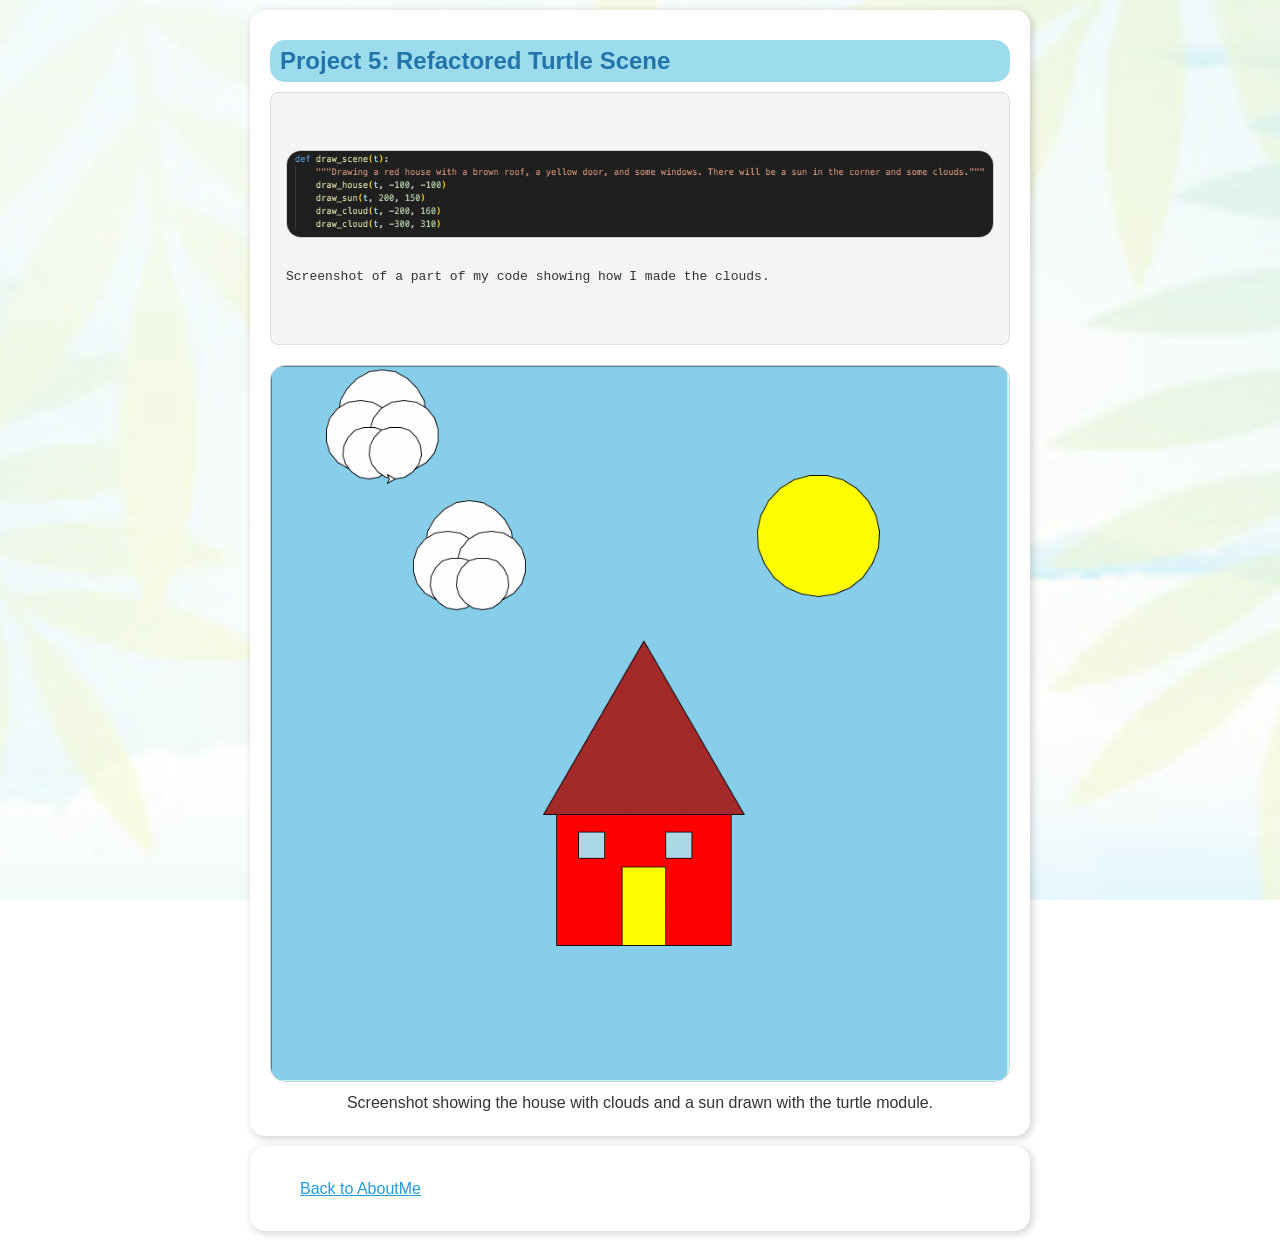
<file: project5.html>
<!DOCTYPE html>
<html lang="en">
<head>
<meta charset="UTF-8" />
<meta name="viewport" content="width=device-width, initial-scale=1" />
<title>Project 5: Turtle Graphics</title>
<link rel="stylesheet" href="styles.css" />
<style>
  .project-container {
    max-width: 800px;
    margin: auto;
    background: white;
    padding: 20px;
    border-radius: 15px;
    box-shadow: 2px 2px 8px rgba(0,0,0,0.2);
  }
  .code-box {
    background-color: #f4f4f4;
    border: 1px solid #ddd;
    padding: 15px;
    border-radius: 8px;
    font-family: monospace;
    overflow-x: auto;
    white-space: pre-wrap;
  }
  .image-box {
    margin-top: 20px;
    text-align: center;
  }
  .image-box img {
    max-width: 100%;
    border-radius: 15px;
    border: 1px solid #ccc;
  }
  h2 {
    color: #2374ab;
    margin-bottom: 10px;
  }
</style>
</head>
<body>

<div class="project-container">
  <h2>Project 5: Refactored Turtle Scene</h2>

  <div class="code-box">
    <img src="example_code.png" alt="Screenshot of the example code">
    <p>Screenshot of a part of my code showing how I made the clouds.</p>
  </div>

  <div class="image-box">
    <img src="scene.png" alt="Screenshot of scene using turtle">
    <p>Screenshot showing the house with clouds and a sun drawn with the turtle module.</p>
  </div>
</div>
    <section>
        <p><a href="index.html">Back to AboutMe</a></p>
    </section>

</body>
</html>
</file>
<file: styles.css>
/* your name please - Kai Kane*/ 
/* please make sure you change the name of this file to styles.css */

/* Global Styles */
* {
    margin: 0;
    padding: 0;
    box-sizing: border-box;
}

body {
    font-family: 'Segoe UI', Tahoma, Geneva, Verdana, sans-serif;
    line-height: 1.6;
    color: #333;
    max-width: 800px;
    margin: 0 auto;
    padding: 10px;
    position: relative;
}

a {
    text-align: center;
    color: #239BDA;
    padding: 20px;
}

a:hover {
    color: blue;
}

a:visited {
    color: purple
}

h1 {
    text-align: center;
}

section {
    background-color: white;
    border-radius: 15px;
    padding: 30px;
    margin: 10px 0;
    box-shadow: 2px 2px 8px rgba(0, 0, 0, 0.2);
}

hr {
    opacity: 0.3;
}

h2 {
    background-color: rgb(156, 220, 236);
    border-radius: 15px;
    padding: 2px;
    padding-left: 10px;
    margin: 10px 0;
}

h3 {
    color: rgb(126, 174, 225)
}

h5 {
    text-align: center;
}

ul {
    padding-left: 30px;
}

ol {
    padding-left: 30px;;
}

footer {
    text-align: center;
    background-color: rgba(166, 164, 164, 0.514);
    opacity: 0.7;
    border-radius: 15px;
}

#img {
    width: 200px;
    height: 200px;
    border-radius: 50%;
    display: block;
    margin: auto;
    border: 2px solid black;
}

.code-box img {
    max-width: 100%; 
    height: auto; 
    border-radius: 15px; 
    border: 1px solid #ccc;
}

.profile-pic {
    width: 200px;
    height: 200px;
    border-radius: 50%;
    display: block;
    margin: auto;
    border: 2px solid black;
}


.skills-container {
    display: flex;
    flex-wrap: wrap;
    justify-content: center;
    align-items: flex-start;
}

.skills-container div {
    flex: 1;
    min-width: 250px;
}

.projects-list {
    list-style: none;
    padding-left: 0;
}

.projects-list li {
    margin-bottom: 25px;
    background-color: #f7f7f7;
    border-left: 5px solid #239BDA;
    padding: 15px 20px;
    border-radius: 10px;
    box-shadow: 1px 1px 6px rgba(0, 0, 0, 0.1);
    transition: transform 0.2s ease;
}

.projects-list li:hover {
    transform: scale(1.01);
}

.projects-list a {
    font-weight: bold;
    font-size: 1.05rem;
    color: #239BDA;
    text-decoration: none;
}

.projects-list a:hover {
    color: #1a6fa3;
}

/* Background Image with Transparency */
/* need position: fixed; and top: 0; left: 0; */
body:before {
    content: "";
    position: fixed;
    top: 0;
    left: 0;
    width: 100%;
    height: 100%;
    background-image: url('background-img.jpeg');
    background-size: cover;
    background-position: center;
    opacity: 0.2;
    z-index: -1;
}
</file>
